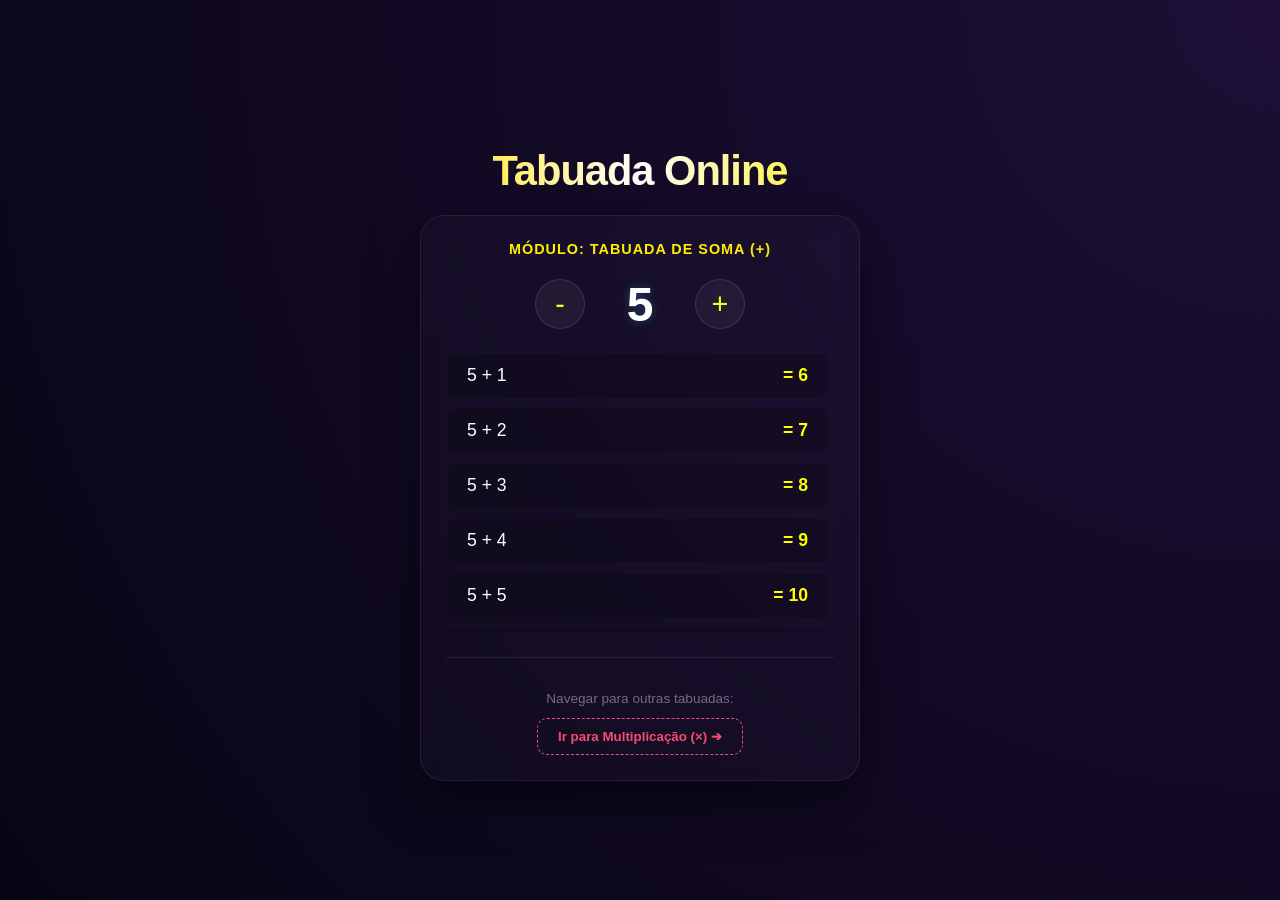
<file: index.html>
<!DOCTYPE html>
<html lang="pt-BR">
<head>
    <meta charset="UTF-8">
    <meta name="viewport" content="width=device-width, initial-scale=1.0">
    <title>Tabuada Online - Soma</title>
    <link rel="stylesheet" href="index.css">
</head>
<body>

    <div class="tabuada-container">
        <h1 class="title">Tabuada Online</h1>
        
        <div class="box-tabuada">
            <div class="subtitle">Módulo: Tabuada de Soma (+)</div>
            
            <!-- Controle do Número -->
            <div class="controle-numero">
                <button class="btn-seta" onclick="alterarNumero(-1)">-</button>
                <div class="numero-atual" id="num-display">5</div>
                <button class="btn-seta" onclick="alterarNumero(1)">+</button>
            </div>

            <div class="tabuada-grade" id="grade-resultado">
            </div>

            <div class="area-externa">
                <p>Navegar para outras tabuadas:</p>
                <button class="btn-link" onclick="irParaMultiplicacao()">Ir para Multiplicação (×) ➔</button>
            </div>
        </div>
    </div>

    <script src="index.js"></script>
</body>
</html>
</file>
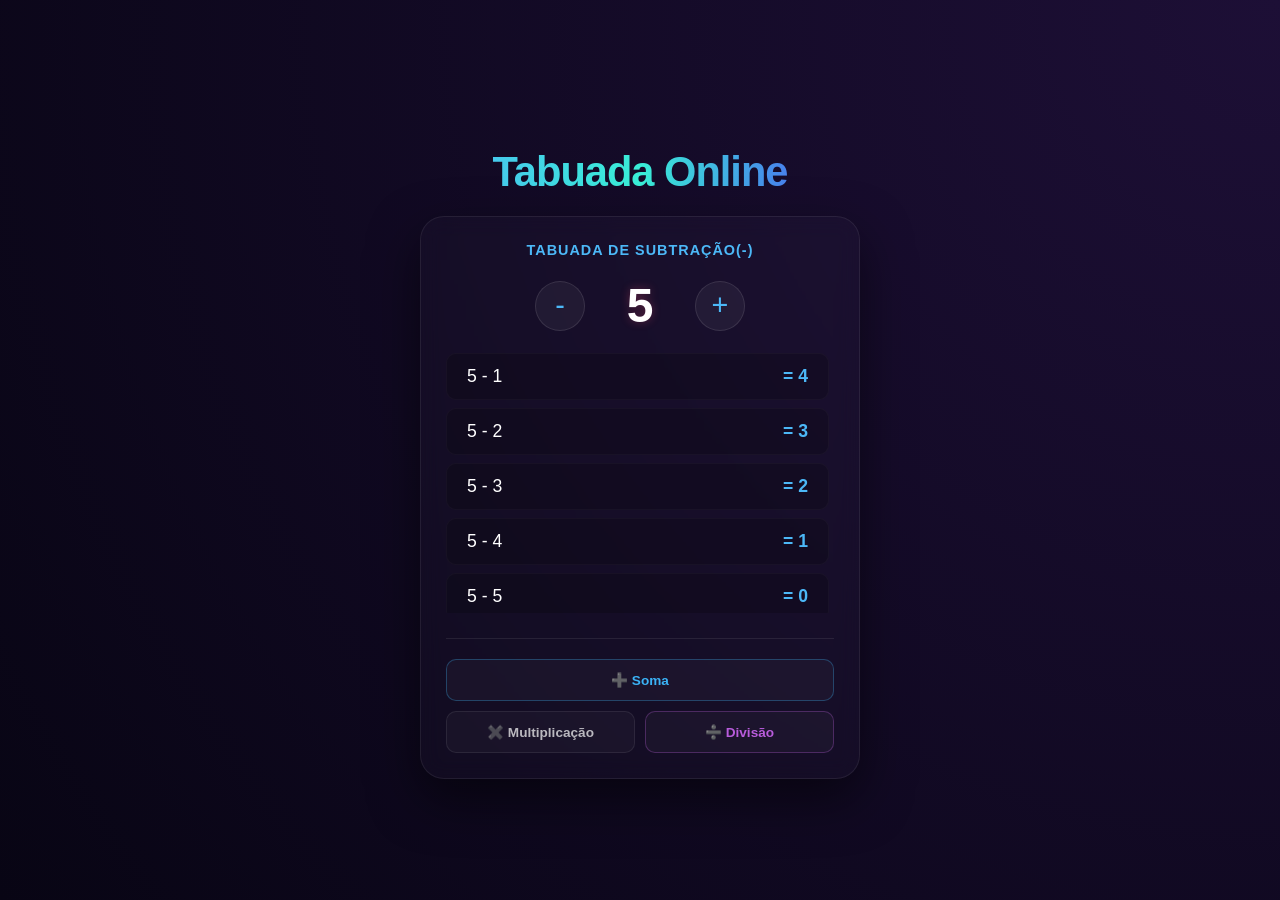
<file: pagina_2.html>
<!DOCTYPE html>
<html lang="pt-BR">
<head>
    <meta charset="UTF-8">
    <meta name="viewport" content="width=device-width, initial-scale=1.0">
    <title>Tabuada - Subtração</title>
    <link rel="stylesheet" href="pagina_2.css">
</head>
<body>

    <div class="tabuada-container">
        <h1 class="title">Tabuada Online</h1>
        
        <div class="box-tabuada">
            <div class="subtitle">Tabuada de Subtração(-)</div>
            
            <div class="controle-numero">
                <button class="btn-seta" onclick="alterarNumero(-1)">-</button>
                <div class="numero-atual" id="num-display">5</div>
                <button class="btn-seta" onclick="alterarNumero(1)">+</button>
            </div>

            <div class="tabuada-grade" id="grade-resultado">
            </div>

            <div class="area-navegacao">
                <div class="linhas-botoes">
                    <button class="btn-nav btn-voltar" onclick="irParaSoma()">➕ Soma</button>
                </div>
                <div class="linhas-botoes dupla">
                    <button class="btn-nav" onclick="irParaPagina3()">✖️ Multiplicação</button>
                    <button class="btn-nav btn-avancar" onclick="irParaPagina4()">➗ Divisão</button>
                </div>
            </div>
        </div>
    </div>

    <script src="pagina_2.js"></script>
</body>
</html>
</file>
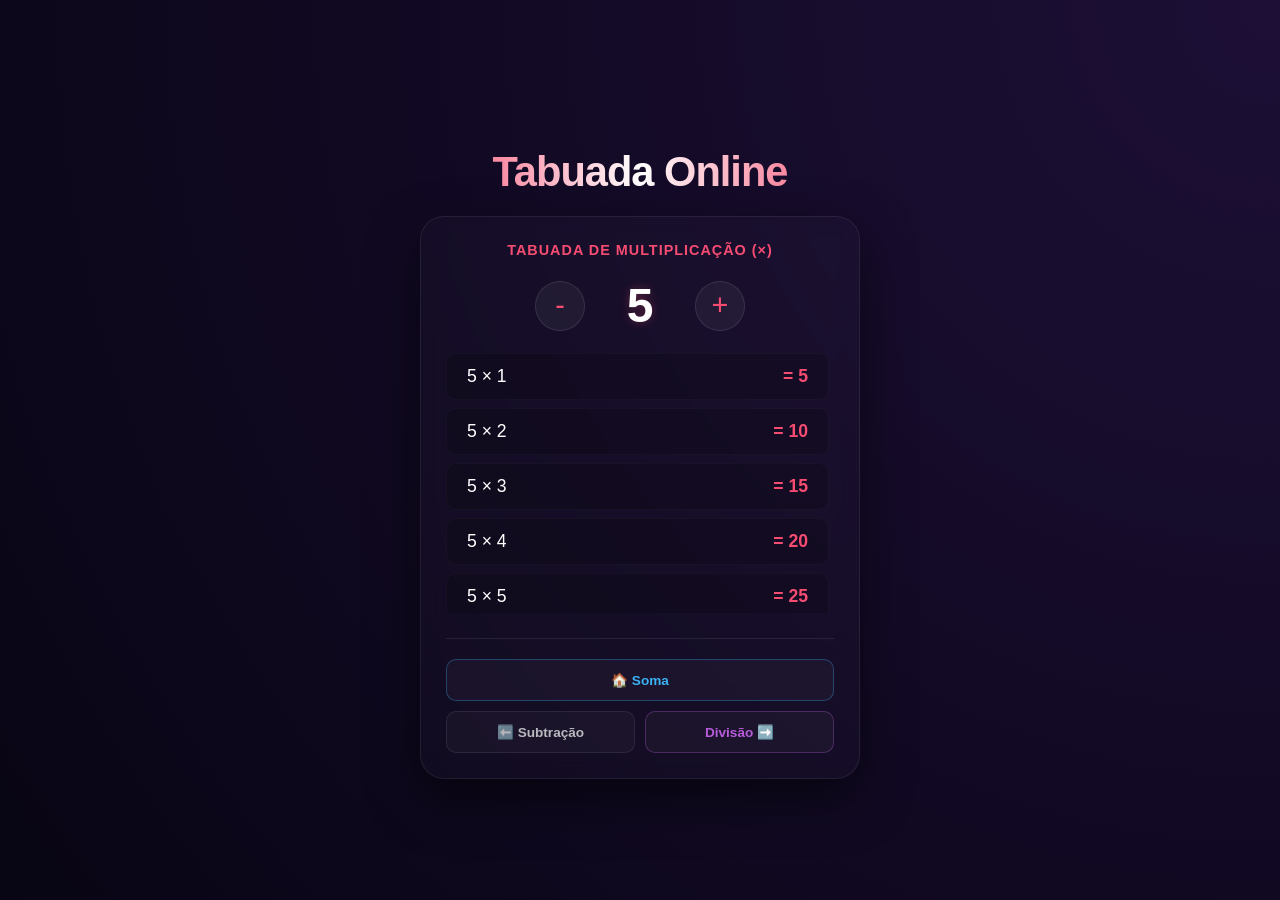
<file: pagina_3.html>
<!DOCTYPE html>
<html lang="pt-BR">
<head>
    <meta charset="UTF-8">
    <meta name="viewport" content="width=device-width, initial-scale=1.0">
    <title>Tabuada - Multiplicação</title>
    <link rel="stylesheet" href="pagina_3.css">
</head>
<body>

    <div class="tabuada-container">
        <h1 class="title">Tabuada Online</h1>
        
        <div class="box-tabuada">
            <div class="subtitle">Tabuada de Multiplicação (×)</div>
            
            <div class="controle-numero">
                <button class="btn-seta" onclick="alterarNumero(-1)">-</button>
                <div class="numero-atual" id="num-display">5</div>
                <button class="btn-seta" onclick="alterarNumero(1)">+</button>
            </div>

            <div class="tabuada-grade" id="grade-resultado">
            </div>

            <div class="area-navegacao">
                <div class="linhas-botoes">
                    <button class="btn-nav btn-voltar" onclick="irParaSoma()">🏠 Soma</button>
                </div>
                <div class="linhas-botoes dupla">
                    <button class="btn-nav" onclick="irParaPagina2()">⬅️ Subtração</button>
                    <button class="btn-nav btn-avancar" onclick="irParaPagina4()">Divisão ➡️</button>
                </div>
            </div>
        </div>
    </div>

    <script src="pagina_3.js"></script>
</body>
</html>
</file>
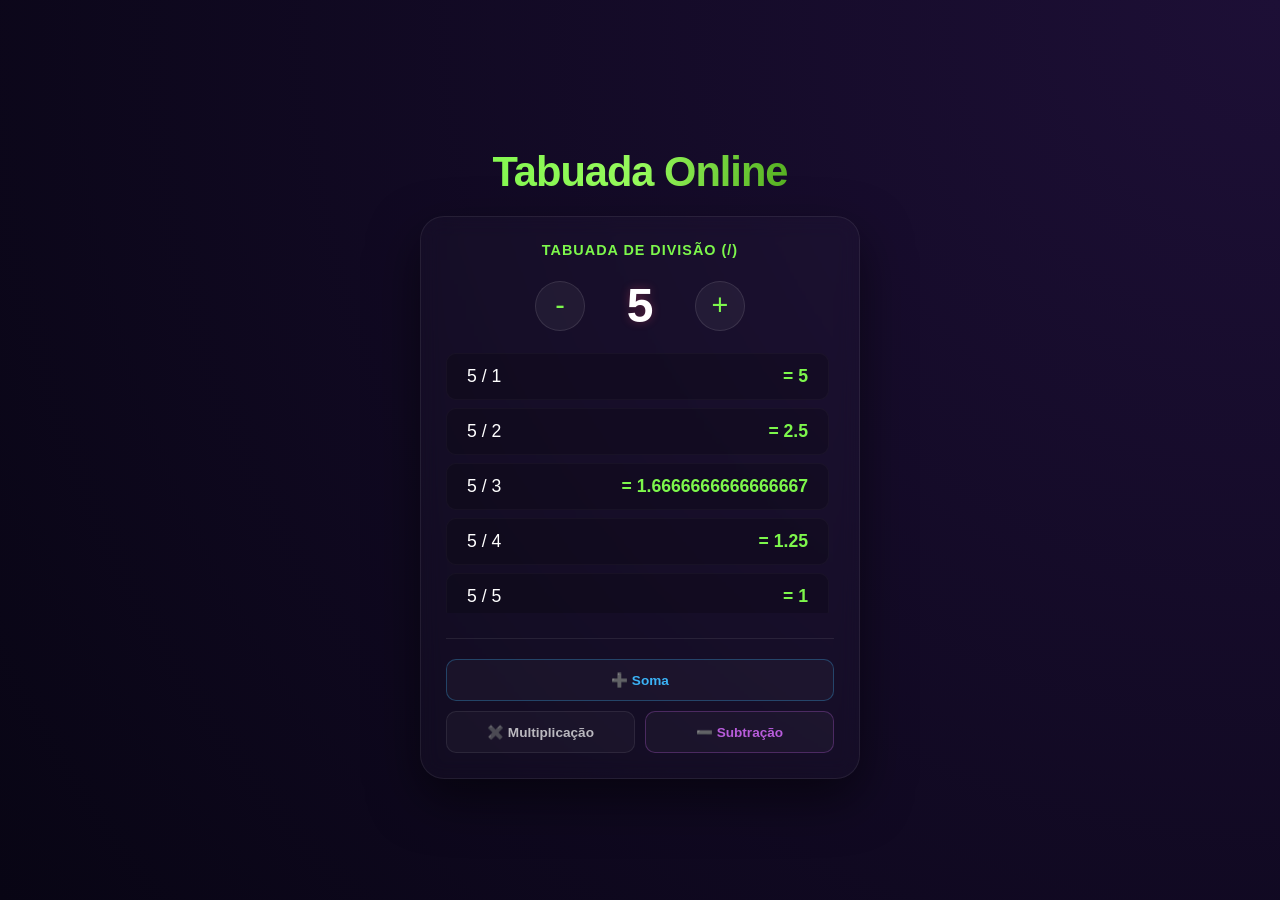
<file: pagina_4.html>
<!DOCTYPE html>
<html lang="pt-BR">
<head>
    <meta charset="UTF-8">
    <meta name="viewport" content="width=device-width, initial-scale=1.0">
    <title>Tabuada - Divisão</title>
    <link rel="stylesheet" href="pagina_4.css">
</head>
<body>

    <div class="tabuada-container">
        <h1 class="title">Tabuada Online</h1>
        
        <div class="box-tabuada">
            <div class="subtitle">Tabuada de Divisão (/)</div>
            
            <div class="controle-numero">
                <button class="btn-seta" onclick="alterarNumero(-1)">-</button>
                <div class="numero-atual" id="num-display">5</div>
                <button class="btn-seta" onclick="alterarNumero(1)">+</button>
            </div>

            <div class="tabuada-grade" id="grade-resultado">
            </div>

            <div class="area-navegacao">
                <div class="linhas-botoes">
                    <button class="btn-nav btn-voltar" onclick="irParaSoma()">➕ Soma</button>
                </div>
                <div class="linhas-botoes dupla">
                    <button class="btn-nav" onclick="irParaPagina3()">✖️ Multiplicação</button>
                    <button class="btn-nav btn-avancar" onclick="irParaPagina2()">➖ Subtração</button>
                </div>
            </div>
        </div>
    </div>

    <script src="pagina_4.js"></script>
</body>
</html>
</file>
<file: index.css>
/* Configurações de Fundo (Dark) */
body {
    margin: 0;
    padding: 0;
    background: radial-gradient(circle at top right, #1d0f36 0%, #080514 100%);
    display: flex;
    justify-content: center;
    align-items: center;
    min-height: 100vh;
    font-family: 'Segoe UI', Tahoma, Geneva, Verdana, sans-serif;
    color: #ffffff;
}

.tabuada-container {
    width: 100%;
    max-width: 480px;
    padding: 20px;
    box-sizing: border-box;
}

.title {
    font-size: 2.6rem;
    font-weight: 800;
    margin-bottom: 20px;
    background: linear-gradient(90deg, #ffe600 0%, #ffffff 50%, #ffee00 100%);
    -webkit-background-clip: text;
    -webkit-text-fill-color: transparent;
    text-align: center;
    letter-spacing: -1px;
}

.box-tabuada {
    background: rgba(255, 255, 255, 0.02);
    border: 1px solid rgba(255, 255, 255, 0.07);
    border-radius: 24px;
    padding: 25px;
    box-shadow: 0 20px 50px rgba(0, 0, 0, 0.5);
    backdrop-filter: blur(10px);
}

.subtitle {
    color: #ffee00;
    font-size: 0.9rem;
    margin-bottom: 20px;
    text-transform: uppercase;
    letter-spacing: 1px;
    font-weight: 700;
    text-align: center;
}

/* Seleção de Número com Setas */
.controle-numero {
    display: flex;
    justify-content: center;
    align-items: center;
    gap: 25px;
    margin-bottom: 20px;
}

.btn-seta {
    background: rgba(255, 255, 255, 0.05);
    border: 1px solid rgba(255, 255, 255, 0.1);
    color: #fbff00;
    font-size: 1.8rem;
    width: 50px;
    height: 50px;
    border-radius: 50%;
    cursor: pointer;
    display: flex;
    align-items: center;
    justify-content: center;
    transition: all 0.2s ease;
}

.btn-seta:hover {
    background: #eeff00;
    color: #000;
    transform: scale(1.1);
}

.numero-atual {
    font-size: 3rem;
    font-weight: 800;
    color: #ffffff;
    min-width: 60px;
    text-align: center;
    text-shadow: 0 0 10px rgba(59, 178, 245, 0.3);
}

/* Abas de Modo */
.modo-tabs {
    display: flex;
    gap: 10px;
    margin-bottom: 25px;
}

.modo-btn {
    flex: 1;
    background: rgba(255, 255, 255, 0.03);
    border: 1px solid rgba(255, 255, 255, 0.05);
    color: rgba(255, 255, 255, 0.6);
    padding: 12px;
    border-radius: 12px;
    cursor: pointer;
    font-weight: 600;
    transition: all 0.2s ease;
}

.modo-btn.active {
    background: linear-gradient(135deg, #b85cdb 0%, #f74c72 100%);
    color: #ffffff;
    border: none;
    box-shadow: 0 4px 15px rgba(184, 92, 219, 0.3);
}

/* Grade da Tabuada Gerada */
.tabuada-grade {
    display: flex;
    flex-direction: column;
    gap: 8px;
    max-height: 280px;
    overflow-y: auto;
    padding-right: 5px;
    margin-bottom: 25px;
}

/* Linhas/Cartões da Tabuada com Animação de Entrada */
.linha-tabuada {
    background: rgba(0, 0, 0, 0.2);
    border: 1px solid rgba(255, 255, 255, 0.03);
    padding: 12px 20px;
    border-radius: 10px;
    display: flex;
    justify-content: space-between;
    font-size: 1.1rem;
    font-weight: 500;
    animation: entrar Card 0.3s ease forwards;
}

.linha-tabuada span:last-child {
    color: #fbff00;
    font-weight: 700;
}

/* Área do Botão Externo */
.area-externa {
    border-top: 1px solid rgba(255, 255, 255, 0.08);
    padding-top: 20px;
    text-align: center;
}

.area-externa p {
    font-size: 0.85rem;
    color: rgba(255, 255, 255, 0.4);
    margin-bottom: 12px;
}

.btn-link {
    background: transparent;
    border: 1px dashed #f74c72;
    color: #f74c72;
    padding: 10px 20px;
    border-radius: 10px;
    font-weight: 600;
    cursor: pointer;
    transition: all 0.2s ease;
}

.btn-link:hover {
    background: rgba(247, 76, 114, 0.1);
    transform: translateY(-2px);
}

@keyframes entrarCard {
    from { opacity: 0; transform: translateY(5px); }
    to { opacity: 1; transform: translateY(0); }
}
</file>
<file: pagina_2.css>
body {
    margin: 0;
    padding: 0;
    background: radial-gradient(circle at top right, #1d0f36 0%, #080514 100%);
    display: flex;
    justify-content: center;
    align-items: center;
    min-height: 100vh;
    font-family: 'Segoe UI', Tahoma, Geneva, Verdana, sans-serif;
    color: #ffffff;
}

.tabuada-container {
    width: 100%;
    max-width: 480px;
    padding: 20px;
    box-sizing: border-box;
}

.title {
    font-size: 2.6rem;
    font-weight: 800;
    margin-bottom: 20px;
    background: linear-gradient(90deg, #4cb8f7 0%, #39eed6 50%, #4f4cf7 100%);
    -webkit-background-clip: text;
    -webkit-text-fill-color: transparent;
    text-align: center;
    letter-spacing: -1px;
}

.box-tabuada {
    background: rgba(255, 255, 255, 0.02);
    border: 1px solid rgba(255, 255, 255, 0.07);
    border-radius: 24px;
    padding: 25px;
    box-shadow: 0 20px 50px rgba(0, 0, 0, 0.5);
    backdrop-filter: blur(10px);
}

.subtitle {
    color: #4cb8f7; 
    font-size: 0.9rem;
    margin-bottom: 20px;
    text-transform: uppercase;
    letter-spacing: 1px;
    font-weight: 700;
    text-align: center;
}

.controle-numero {
    display: flex;
    justify-content: center;
    align-items: center;
    gap: 25px;
    margin-bottom: 20px;
}

.btn-seta {
    background: rgba(255, 255, 255, 0.05);
    border: 1px solid rgba(255, 255, 255, 0.1);
    color: #4cb8f7;
    font-size: 1.8rem;
    width: 50px;
    height: 50px;
    border-radius: 50%;
    cursor: pointer;
    display: flex;
    align-items: center;
    justify-content: center;
    transition: all 0.2s ease;
}

.btn-seta:hover {
    background: #4cb8f7;
    color: #000;
    transform: scale(1.1);
}

.numero-atual {
    font-size: 3rem;
    font-weight: 800;
    color: #ffffff;
    min-width: 60px;
    text-align: center;
    text-shadow: 0 0 10px rgba(247, 76, 114, 0.3);
}

.tabuada-grade {
    display: flex;
    flex-direction: column;
    gap: 8px;
    max-height: 260px;
    overflow-y: auto;
    padding-right: 5px;
    margin-bottom: 25px;
}

.linha-tabuada {
    background: rgba(0, 0, 0, 0.2);
    border: 1px solid rgba(255, 255, 255, 0.03);
    padding: 12px 20px;
    border-radius: 10px;
    display: flex;
    justify-content: space-between;
    font-size: 1.1rem;
    font-weight: 500;
    animation: entrarCard 0.3s ease forwards;
}

.linha-tabuada span:last-child {
    color: #4cb8f7;
    font-weight: 700;
}

.area-navegacao {
    border-top: 1px solid rgba(255, 255, 255, 0.08);
    padding-top: 20px;
    display: flex;
    flex-direction: column;
    gap: 10px;
}

.linhas-botoes {
    display: flex;
    width: 100%;
}

.linhas-botoes.dupla {
    gap: 10px;
}

.btn-nav {
    flex: 1;
    background: rgba(255, 255, 255, 0.03);
    border: 1px solid rgba(255, 255, 255, 0.08);
    color: rgba(255, 255, 255, 0.7);
    padding: 12px;
    border-radius: 10px;
    font-weight: 600;
    font-size: 0.85rem;
    cursor: pointer;
    transition: all 0.2s ease;
}

.btn-nav:hover {
    background: rgba(255, 255, 255, 0.08);
    color: #ffffff;
    transform: translateY(-1px);
}

.btn-voltar {
    border-color: rgba(59, 178, 245, 0.3);
    color: #3bb2f5;
}

.btn-voltar:hover {
    background: rgba(59, 178, 245, 0.1);
    color: #3bb2f5;
}

.btn-avancar {
    border-color: rgba(184, 92, 219, 0.3);
    color: #b85cdb;
}

.btn-avancar:hover {
    background: rgba(184, 92, 219, 0.1);
    color: #b85cdb;
}

@keyframes entrarCard {
    from { opacity: 0; transform: translateY(5px); }
    to { opacity: 1; transform: translateY(0); }
}
</file>
<file: pagina_3.css>
body {
    margin: 0;
    padding: 0;
    background: radial-gradient(circle at top right, #1d0f36 0%, #080514 100%);
    display: flex;
    justify-content: center;
    align-items: center;
    min-height: 100vh;
    font-family: 'Segoe UI', Tahoma, Geneva, Verdana, sans-serif;
    color: #ffffff;
}

.tabuada-container {
    width: 100%;
    max-width: 480px;
    padding: 20px;
    box-sizing: border-box;
}

.title {
    font-size: 2.6rem;
    font-weight: 800;
    margin-bottom: 20px;
    background: linear-gradient(90deg, #f74c72 0%, #ffffff 50%, #f74c72 100%);
    -webkit-background-clip: text;
    -webkit-text-fill-color: transparent;
    text-align: center;
    letter-spacing: -1px;
}

.box-tabuada {
    background: rgba(255, 255, 255, 0.02);
    border: 1px solid rgba(255, 255, 255, 0.07);
    border-radius: 24px;
    padding: 25px;
    box-shadow: 0 20px 50px rgba(0, 0, 0, 0.5);
    backdrop-filter: blur(10px);
}

.subtitle {
    color: #f74c72; 
    font-size: 0.9rem;
    margin-bottom: 20px;
    text-transform: uppercase;
    letter-spacing: 1px;
    font-weight: 700;
    text-align: center;
}

.controle-numero {
    display: flex;
    justify-content: center;
    align-items: center;
    gap: 25px;
    margin-bottom: 20px;
}

.btn-seta {
    background: rgba(255, 255, 255, 0.05);
    border: 1px solid rgba(255, 255, 255, 0.1);
    color: #f74c72;
    font-size: 1.8rem;
    width: 50px;
    height: 50px;
    border-radius: 50%;
    cursor: pointer;
    display: flex;
    align-items: center;
    justify-content: center;
    transition: all 0.2s ease;
}

.btn-seta:hover {
    background: #f74c72;
    color: #000;
    transform: scale(1.1);
}

.numero-atual {
    font-size: 3rem;
    font-weight: 800;
    color: #ffffff;
    min-width: 60px;
    text-align: center;
    text-shadow: 0 0 10px rgba(247, 76, 114, 0.3);
}

.tabuada-grade {
    display: flex;
    flex-direction: column;
    gap: 8px;
    max-height: 260px;
    overflow-y: auto;
    padding-right: 5px;
    margin-bottom: 25px;
}

.linha-tabuada {
    background: rgba(0, 0, 0, 0.2);
    border: 1px solid rgba(255, 255, 255, 0.03);
    padding: 12px 20px;
    border-radius: 10px;
    display: flex;
    justify-content: space-between;
    font-size: 1.1rem;
    font-weight: 500;
    animation: entrarCard 0.3s ease forwards;
}

.linha-tabuada span:last-child {
    color: #f74c72;
    font-weight: 700;
}

.area-navegacao {
    border-top: 1px solid rgba(255, 255, 255, 0.08);
    padding-top: 20px;
    display: flex;
    flex-direction: column;
    gap: 10px;
}

.linhas-botoes {
    display: flex;
    width: 100%;
}

.linhas-botoes.dupla {
    gap: 10px;
}

.btn-nav {
    flex: 1;
    background: rgba(255, 255, 255, 0.03);
    border: 1px solid rgba(255, 255, 255, 0.08);
    color: rgba(255, 255, 255, 0.7);
    padding: 12px;
    border-radius: 10px;
    font-weight: 600;
    font-size: 0.85rem;
    cursor: pointer;
    transition: all 0.2s ease;
}

.btn-nav:hover {
    background: rgba(255, 255, 255, 0.08);
    color: #ffffff;
    transform: translateY(-1px);
}

.btn-voltar {
    border-color: rgba(59, 178, 245, 0.3);
    color: #3bb2f5;
}

.btn-voltar:hover {
    background: rgba(59, 178, 245, 0.1);
    color: #3bb2f5;
}

.btn-avancar {
    border-color: rgba(184, 92, 219, 0.3);
    color: #b85cdb;
}

.btn-avancar:hover {
    background: rgba(184, 92, 219, 0.1);
    color: #b85cdb;
}

@keyframes entrarCard {
    from { opacity: 0; transform: translateY(5px); }
    to { opacity: 1; transform: translateY(0); }
}
</file>
<file: pagina_4.css>
body {
    margin: 0;
    padding: 0;
    background: radial-gradient(circle at top right, #1d0f36 0%, #080514 100%);
    display: flex;
    justify-content: center;
    align-items: center;
    min-height: 100vh;
    font-family: 'Segoe UI', Tahoma, Geneva, Verdana, sans-serif;
    color: #ffffff;
}

.tabuada-container {
    width: 100%;
    max-width: 480px;
    padding: 20px;
    box-sizing: border-box;
}

.title {
    font-size: 2.6rem;
    font-weight: 800;
    margin-bottom: 20px;
    background: linear-gradient(90deg, #7df74c 0%, #96fa5c 50%, #378d06 100%);
    -webkit-background-clip: text;
    -webkit-text-fill-color: transparent;
    text-align: center;
    letter-spacing: -1px;
}

.box-tabuada {
    background: rgba(255, 255, 255, 0.02);
    border: 1px solid rgba(255, 255, 255, 0.07);
    border-radius: 24px;
    padding: 25px;
    box-shadow: 0 20px 50px rgba(0, 0, 0, 0.5);
    backdrop-filter: blur(10px);
}

.subtitle {
    color: #7df74c; 
    font-size: 0.9rem;
    margin-bottom: 20px;
    text-transform: uppercase;
    letter-spacing: 1px;
    font-weight: 700;
    text-align: center;
}

.controle-numero {
    display: flex;
    justify-content: center;
    align-items: center;
    gap: 25px;
    margin-bottom: 20px;
}

.btn-seta {
    background: rgba(255, 255, 255, 0.05);
    border: 1px solid rgba(255, 255, 255, 0.1);
    color: #7df74c;
    font-size: 1.8rem;
    width: 50px;
    height: 50px;
    border-radius: 50%;
    cursor: pointer;
    display: flex;
    align-items: center;
    justify-content: center;
    transition: all 0.2s ease;
}

.btn-seta:hover {
    background: #7df74c;
    color: #000;
    transform: scale(1.1);
}

.numero-atual {
    font-size: 3rem;
    font-weight: 800;
    color: #ffffff;
    min-width: 60px;
    text-align: center;
    text-shadow: 0 0 10px rgba(247, 76, 114, 0.3);
}

.tabuada-grade {
    display: flex;
    flex-direction: column;
    gap: 8px;
    max-height: 260px;
    overflow-y: auto;
    padding-right: 5px;
    margin-bottom: 25px;
}

.linha-tabuada {
    background: rgba(0, 0, 0, 0.2);
    border: 1px solid rgba(255, 255, 255, 0.03);
    padding: 12px 20px;
    border-radius: 10px;
    display: flex;
    justify-content: space-between;
    font-size: 1.1rem;
    font-weight: 500;
    animation: entrarCard 0.3s ease forwards;
}

.linha-tabuada span:last-child {
    color: #7df74c;
    font-weight: 700;
}

.area-navegacao {
    border-top: 1px solid rgba(255, 255, 255, 0.08);
    padding-top: 20px;
    display: flex;
    flex-direction: column;
    gap: 10px;
}

.linhas-botoes {
    display: flex;
    width: 100%;
}

.linhas-botoes.dupla {
    gap: 10px;
}

.btn-nav {
    flex: 1;
    background: rgba(255, 255, 255, 0.03);
    border: 1px solid rgba(255, 255, 255, 0.08);
    color: rgba(255, 255, 255, 0.7);
    padding: 12px;
    border-radius: 10px;
    font-weight: 600;
    font-size: 0.85rem;
    cursor: pointer;
    transition: all 0.2s ease;
}

.btn-nav:hover {
    background: rgba(255, 255, 255, 0.08);
    color: #ffffff;
    transform: translateY(-1px);
}

.btn-voltar {
    border-color: rgba(59, 178, 245, 0.3);
    color: #3bb2f5;
}

.btn-voltar:hover {
    background: rgba(59, 178, 245, 0.1);
    color: #3bb2f5;
}

.btn-avancar {
    border-color: rgba(184, 92, 219, 0.3);
    color: #b85cdb;
}

.btn-avancar:hover {
    background: rgba(184, 92, 219, 0.1);
    color: #b85cdb;
}

@keyframes entrarCard {
    from { opacity: 0; transform: translateY(5px); }
    to { opacity: 1; transform: translateY(0); }
}
</file>
